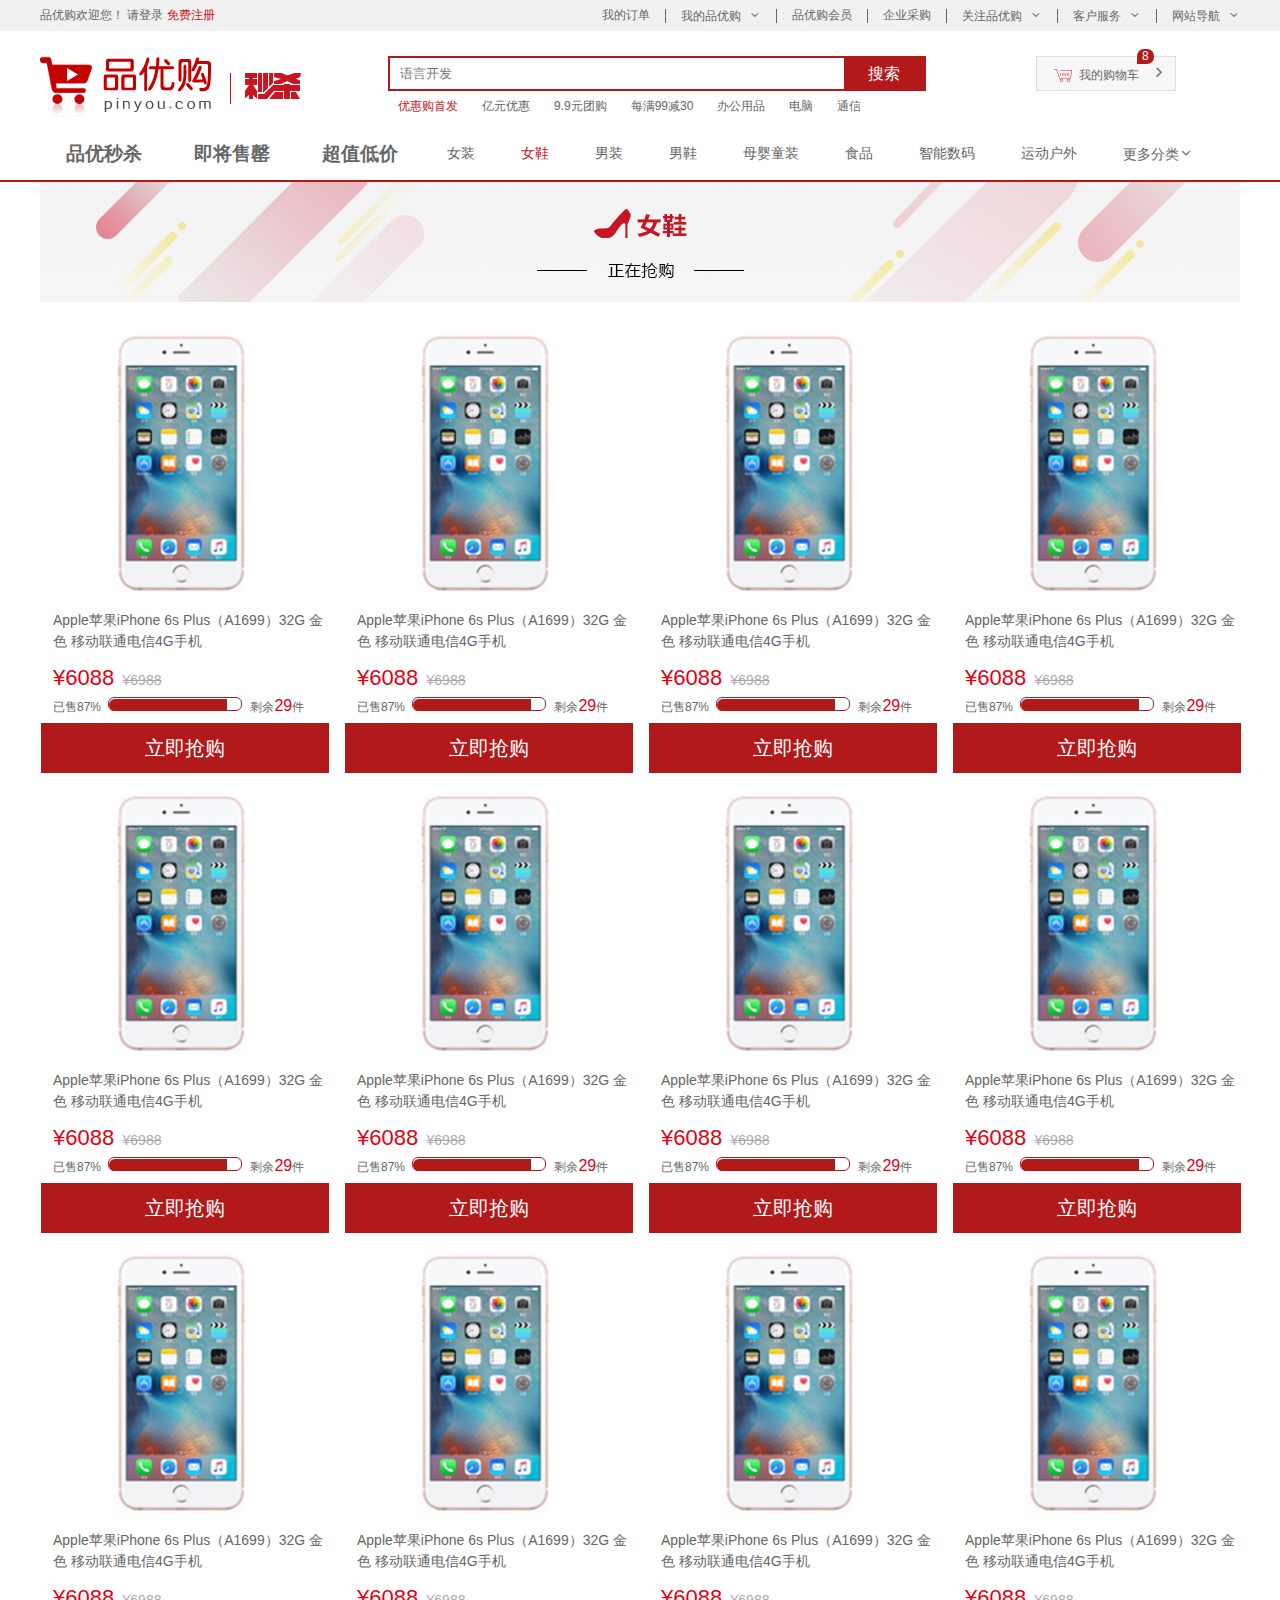
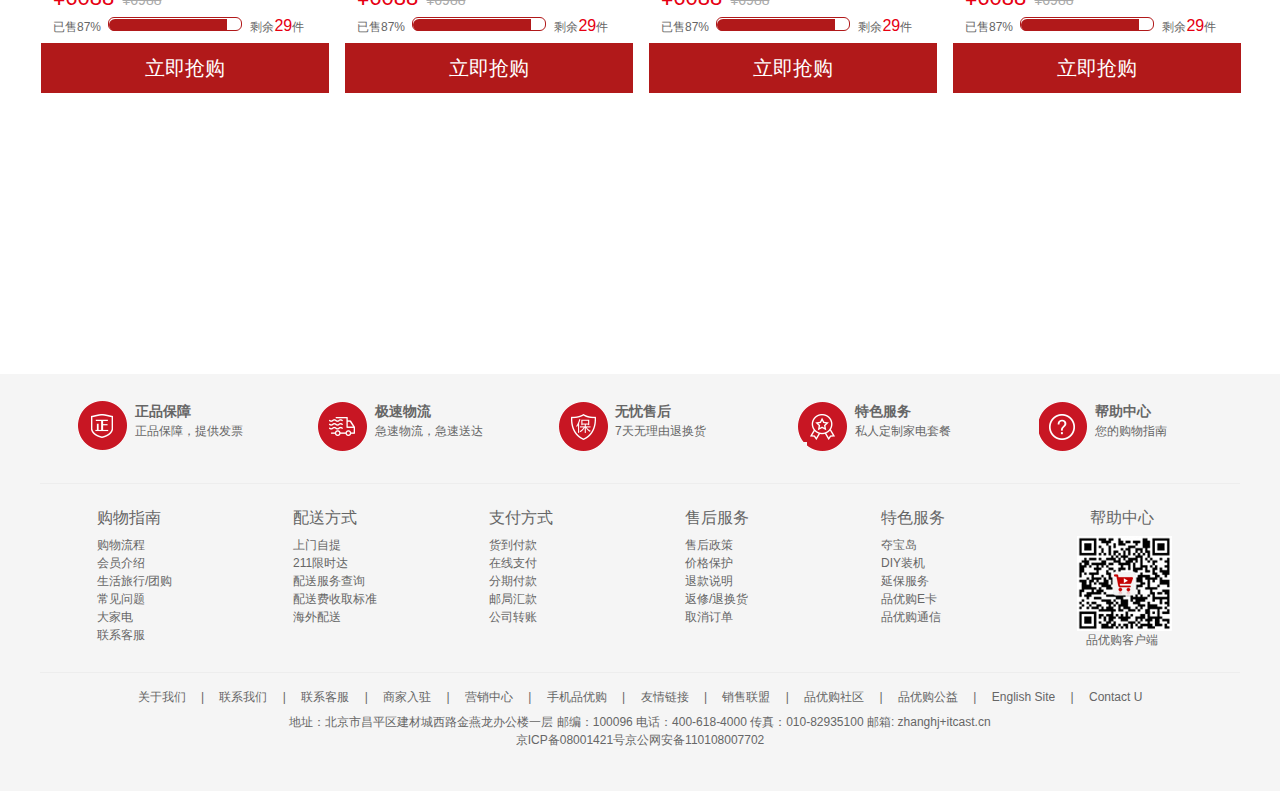
<file: list.html>
<!DOCTYPE html>
<html lang="en">
<head>
    <meta charset="UTF-8">
    <meta http-equiv="X-UA-Compatible" content="IE=edge">
    <meta name="viewport" content="width=device-width, initial-scale=1.0">
    <title>品优购商城-综合网购首选-正品低价、品质保障、配送及时、轻松购物！</title>
    <!-- 网站说明 -->
    <meta name="description" content="品优购商城-专业的综合网上购物商城，为您提供正品低价的购物选择、优质便捷的服务体验。商品来自全球数十万品牌商家，囊括家电、手机、电脑、服装、居家、母婴、美妆、个护、食品、生鲜等丰富品类，满足各种购物需求。">
    <meta name="Keywords" content="网上购物,网上商城,家电,手机,电脑,服装,居家,母婴,美妆,个护,食品,生鲜,品优购">
    <link rel="shortcut icon" href="favicon/favicon.ico">
    <link rel="stylesheet" href="css/common.css">
    <link rel="stylesheet" href="css/base.css">
    <link rel="stylesheet" href="css/list.css">
</head>
<body>
         <!-- 快捷导航star -->
    <div class="shortcut">
        <div class="w">
      <div class="fl">
        <ul>
            <li>品优购欢迎您！&nbsp;</li>
            <li>
                <a href="#">请登录</a>&nbsp;<a href="#" class="style_red">免费注册</a>
            </li>
        </ul>
      </div>
      <div class="fr">
        <ul>
            <li>我的订单</li>
            <li></li>
            <li class="arrow-icon">我的品优购</li>
            <li></li>
            <li>品优购会员</li>
            <li></li>
            <li>企业采购</li>
            <li></li>
            <li class="arrow-icon">关注品优购</li>
            <li></li>
            <li class="arrow-icon">客户服务</li>
            <li></li>
            <li class="arrow-icon">网站导航</li>
        </ul>
      </div>
        </div>
    </div>
    <!-- 快捷导航end -->
    <!-- 快捷导航star -->
    <header class="header w">
        <div class="logo">
            <h1><a href="index.html" title="品优购商城">品优购商城</a></h1>
        </div>
        <div class="sk">
            <img src="image/秒杀拷贝.png" alt="">
        </div>
        <!-- 搜索框及按钮 -->
        <div class="search">
            <input type="search" name="搜索框" id ="" placeholder="语言开发">
            <button>搜索</button>
        </div>
        <!-- 热词 -->
        <div class="hotwrods">
            <a href="#" class="style_red">优惠购首发</a><a href="#">亿元优惠</a><a href="#">9.9元团购</a><a href="#">每满99减30</a><a href="#">办公用品</a><a href="#">电脑</a><a href="#">通信</a>                          
        </div>
        <!-- 购物车 -->
        <div class="shopcar">
            <a href="#"><img src="image/购物车.png" alt="">&nbsp; <em>我的购物车</em></a>
            <i class="message">8</i>
        </div>
    </header>
    <!-- 快捷导航end -->
    <!-- nav导航star-->
<div class="nav">
    <!-- 版心star -->
    <div class="w">
           <div class="sk_list">
            <ul>
                <li><a href="#"><h3>品优秒杀</h3></a></li>
                <li><a href="#"><h3>即将售罄</h3></a></li>
                <li><a href="#"><h3>超值低价</h3></a></li>
            </ul>
           </div>
           
        </div>
         <div class="sk_cont">
            <ul>
            <li><a href="#">女装</a></li>
            <li><a href="#" class="style_red">女鞋</a></li>
            <li><a href="#">男装</a></li>
            <li><a href="#">男鞋</a></li>
            <li><a href="#">母婴童装</a></li>
            <li><a href="#">食品</a></li>
            <li><a href="#">智能数码</a></li>
            <li><a href="#">运动户外</a></li>
            <li><a href="#">更多分类</a></li>          
        </ul>
    </div>
    <!-- 版心end -->
    </div>
</div>
<!-- nav导航end--> 
  <div class="w sk_container">
    <div class="sk_hd"><img src="image/正在抢购.png" alt=""></div>
    <div class="sk_bd">
        <ul>
            <li>
                <a href="#">
                    <img src="image/图层7.png" alt="">
                    <h3>Apple苹果iPhone 6s Plus（A1699）32G 金色 移动联通电信4G手机</h3>
                    <i>¥6088</i>
                    <em>¥6988</em>
                    <div class="quantity">
                    <span>已售87%</span>
                    <span class="Surplus">剩余<i>29</i>件</span>
                    </div> 
                </a>
                <div class="purchase">立即抢购</div>
            </li>
            <li>
                <a href="#">
                    <img src="image/图层7.png" alt="">
                    <h3>Apple苹果iPhone 6s Plus（A1699）32G 金色 移动联通电信4G手机</h3>
                    <i>¥6088</i>
                    <em>¥6988</em>
                    <div class="quantity">
                    <span>已售87%</span>
                    <span class="Surplus">剩余<i>29</i>件</span>
                    </div> 
                </a>
                <div class="purchase">立即抢购</div>
            </li>
            <li>
                <a href="#">
                    <img src="image/图层7.png" alt="">
                    <h3>Apple苹果iPhone 6s Plus（A1699）32G 金色 移动联通电信4G手机</h3>
                    <i>¥6088</i>
                    <em>¥6988</em>
                    <div class="quantity">
                    <span>已售87%</span>
                    <span class="Surplus">剩余<i>29</i>件</span>
                    </div> 
                </a>
                <div class="purchase">立即抢购</div>
            </li>
            <li>
                <a href="#">
                    <img src="image/图层7.png" alt="">
                    <h3>Apple苹果iPhone 6s Plus（A1699）32G 金色 移动联通电信4G手机</h3>
                    <i>¥6088</i>
                    <em>¥6988</em>
                    <div class="quantity">
                    <span>已售87%</span>
                    <span class="Surplus">剩余<i>29</i>件</span>
                    </div> 
                </a>
                <div class="purchase">立即抢购</div>
            </li>
            <li>
                <a href="#">
                    <img src="image/图层7.png" alt="">
                    <h3>Apple苹果iPhone 6s Plus（A1699）32G 金色 移动联通电信4G手机</h3>
                    <i>¥6088</i>
                    <em>¥6988</em>
                    <div class="quantity">
                    <span>已售87%</span>
                    <span class="Surplus">剩余<i>29</i>件</span>
                    </div> 
                </a>
                <div class="purchase">立即抢购</div>
            </li>
            <li>
                <a href="#">
                    <img src="image/图层7.png" alt="">
                    <h3>Apple苹果iPhone 6s Plus（A1699）32G 金色 移动联通电信4G手机</h3>
                    <i>¥6088</i>
                    <em>¥6988</em>
                    <div class="quantity">
                    <span>已售87%</span>
                    <span class="Surplus">剩余<i>29</i>件</span>
                    </div> 
                </a>
                <div class="purchase">立即抢购</div>
            </li>
            <li>
                <a href="#">
                    <img src="image/图层7.png" alt="">
                    <h3>Apple苹果iPhone 6s Plus（A1699）32G 金色 移动联通电信4G手机</h3>
                    <i>¥6088</i>
                    <em>¥6988</em>
                    <div class="quantity">
                    <span>已售87%</span>
                    <span class="Surplus">剩余<i>29</i>件</span>
                    </div> 
                </a>
                <div class="purchase">立即抢购</div>
            </li>
            <li>
                <a href="#">
                    <img src="image/图层7.png" alt="">
                    <h3>Apple苹果iPhone 6s Plus（A1699）32G 金色 移动联通电信4G手机</h3>
                    <i>¥6088</i>
                    <em>¥6988</em>
                    <div class="quantity">
                    <span>已售87%</span>
                    <span class="Surplus">剩余<i>29</i>件</span>
                    </div> 
                </a>
                <div class="purchase">立即抢购</div>
            </li>
            <li>
                <a href="#">
                    <img src="image/图层7.png" alt="">
                    <h3>Apple苹果iPhone 6s Plus（A1699）32G 金色 移动联通电信4G手机</h3>
                    <i>¥6088</i>
                    <em>¥6988</em>
                    <div class="quantity">
                    <span>已售87%</span>
                    <span class="Surplus">剩余<i>29</i>件</span>
                    </div> 
                </a>
                <div class="purchase">立即抢购</div>
            </li>
            <li>
                <a href="#">
                    <img src="image/图层7.png" alt="">
                    <h3>Apple苹果iPhone 6s Plus（A1699）32G 金色 移动联通电信4G手机</h3>
                    <i>¥6088</i>
                    <em>¥6988</em>
                    <div class="quantity">
                    <span>已售87%</span>
                    <span class="Surplus">剩余<i>29</i>件</span>
                    </div> 
                </a>
                <div class="purchase">立即抢购</div>
            </li>
            <li>
                <a href="#">
                    <img src="image/图层7.png" alt="">
                    <h3>Apple苹果iPhone 6s Plus（A1699）32G 金色 移动联通电信4G手机</h3>
                    <i>¥6088</i>
                    <em>¥6988</em>
                    <div class="quantity">
                    <span>已售87%</span>
                    <span class="Surplus">剩余<i>29</i>件</span>
                    </div> 
                </a>
                <div class="purchase">立即抢购</div>
            </li>
            <li>
                <a href="#">
                    <img src="image/图层7.png" alt="">
                    <h3>Apple苹果iPhone 6s Plus（A1699）32G 金色 移动联通电信4G手机</h3>
                    <i>¥6088</i>
                    <em>¥6988</em>
                    <div class="quantity">
                    <span>已售87%</span>
                    <span class="Surplus">剩余<i>29</i>件</span>
                    </div> 
                </a>
                <div class="purchase">立即抢购</div>
            </li>
        </ul>
    </div>
</div>
    <!-- footer底部star-->
    <div class="footer">
        <div class="w">
            <!--mod_servcie底部star-->
            <div class="mod_servcie">
                <ul>
                    <li>
                        <h5 class="servcie1 servcie"></h5>
                        <h3>正品保障</h3>
                        <p>正品保障，提供发票</p>
                    </li>
                    <li>
                        <h5 class="servcie2 servcie"></h5>
                        <h3>极速物流</h3>
                        <p>急速物流，急速送达</p>
                    </li>
                    <li>
                        <h5 class="servcie3 servcie"></h5>
                        <h3>无忧售后</h3>
                        <p>7天无理由退换货</p>
                    </li>
                    <li>
                        <h5 class="servcie4 servcie"></h5>
                        <h3>特色服务</h3>
                        <p>私人定制家电套餐</p>
                    </li>
                    <li>
                        <h5 class="servcie5 servcie"></h5>
                        <h3>帮助中心</h3>
                        <p>您的购物指南</p>
                    </li>
                </ul>
            </div>
            <!--mod_servcie底部end-->
            <!--mod_help底部star-->
            <div class="mod_help">
                <dl>
                    <dt>购物指南</dt>
                    <dd><a href="">购物流程</a></dd>
                    <dd><a href="">会员介绍</a></dd>
                    <dd><a href="">生活旅行/团购</a></dd>
                    <dd><a href="">常见问题</a></dd>
                    <dd><a href="">大家电</a></dd>
                    <dd><a href="">联系客服</a></dd>
                </dl>
                <dl>
                    <dt>配送方式</dt>
                    <dd><a href="">上门自提</a></dd>
                    <dd><a href="">211限时达</a></dd>
                    <dd><a href="">配送服务查询</a></dd>
                    <dd><a href="">配送费收取标准</a></dd>
                    <dd><a href="">海外配送</a></dd>
                </dl>
                <dl>
                    <dt>支付方式</dt>
                    <dd><a href="">货到付款</a></dd>
                    <dd><a href="">在线支付</a></dd>
                    <dd><a href="">分期付款</a></dd>
                    <dd><a href="">邮局汇款</a></dd>
                    <dd><a href="">公司转账</a></dd>
                </dl>
                <dl>
                    <dt>售后服务</dt>
                    <dd><a href="">售后政策</a></dd>
                    <dd><a href="">价格保护</a></dd>
                    <dd><a href="">退款说明</a></dd>
                    <dd><a href="">返修/退换货</a></dd>
                    <dd><a href="">取消订单</a></dd>
                </dl>
                <dl>
                    <dt>特色服务</dt>
                    <dd><a href="">夺宝岛</a></dd>
                    <dd><a href="">DIY装机</a></dd>
                    <dd><a href="">延保服务</a></dd>
                    <dd><a href="">品优购E卡</a></dd>
                    <dd><a href="">品优购通信</a></dd>
                </dl>
                <dl>
                    <dt>帮助中心</dt>
                    <dd><img src="image/code.png" alt="二维码"></dd>
                    <dd><a href="">品优购客户端</a></dd>
                </dl>
            </div>
            <!--mod_help底部end-->
            <!--mod-copyright底部star-->
            <div class="mod-copyright">
                <div class="link">
                    <a href="#">关于我们</a>
                    <span class="split">|</span>
                    <a href="#">联系我们</a>
                    <span class="split">|</span>
                    <a href="#">联系客服</a>
                    <span class="split">|</span>
                    <a href="#">商家入驻</a>
                    <span class="split">|</span>
                    <a href="#">营销中心</a>
                    <span class="split">|</span>
                    <a href="#">手机品优购</a>
                    <span class="split">|</span>
                    <a href="#">友情链接</a>
                    <span class="split">|</span>
                    <a href="#">销售联盟</a>
                    <span class="split">|</span>
                    <a href="#">品优购社区</a>
                    <span class="split">|</span>
                    <a href="#">品优购公益</a>
                    <span class="split">|</span>
                    <a href="#">English Site</a>
                    <span class="split">|</span>
                    <a href="#"> Contact U</a>
             </div>
             <div class="copyright">
                <p> 地址：北京市昌平区建材城西路金燕龙办公楼一层 邮编：100096 电话：400-618-4000 传真：010-82935100 邮箱: zhanghj+itcast.cn</p>
                 <p>京ICP备08001421号京公网安备110108007702</p></div>
             </div>
        </div>
    </div>
<!-- footer底部end-->
</body>
</html>
</file>
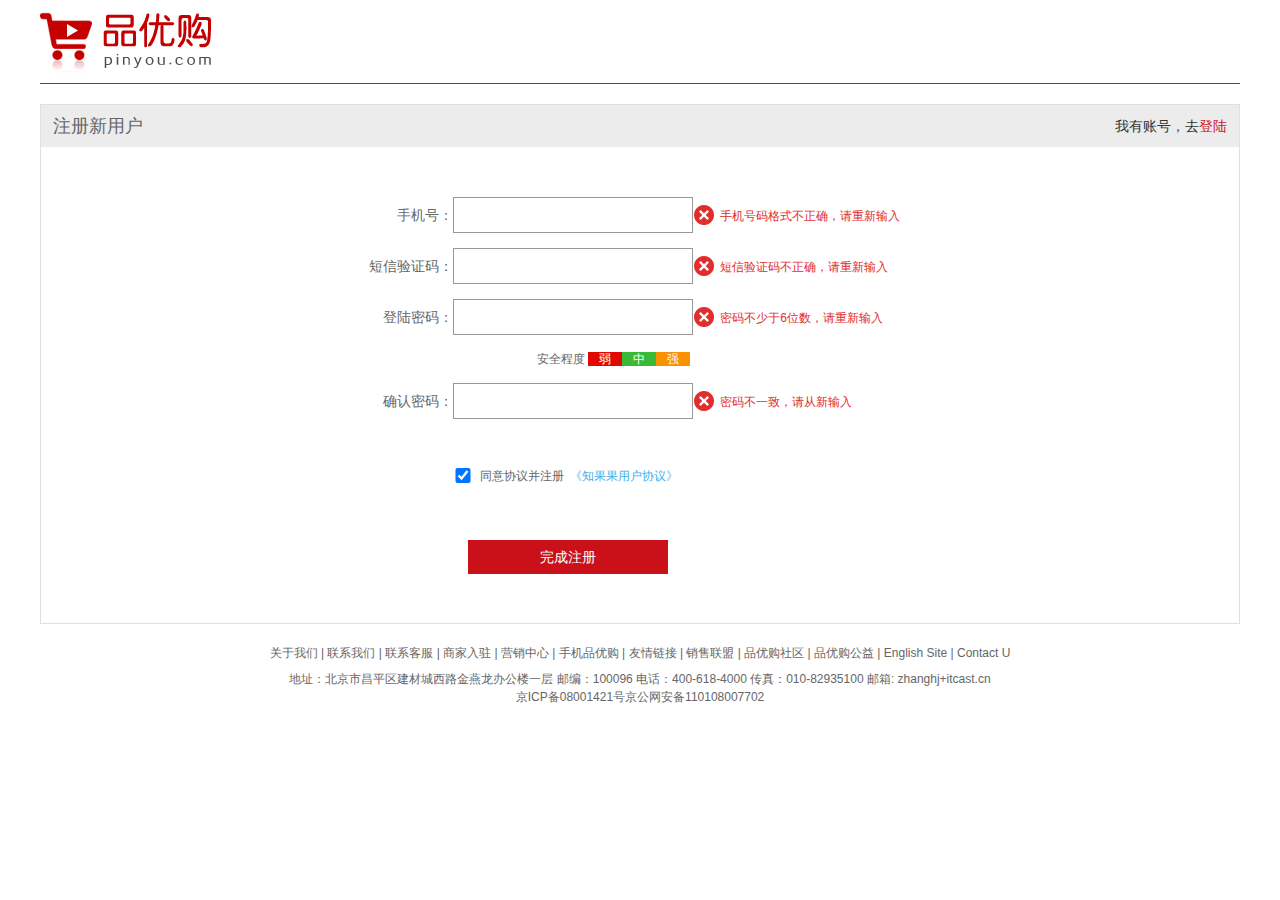
<file: register.html>
<!DOCTYPE html>
<html lang="en">
<head>
    <meta charset="UTF-8">
    <meta http-equiv="X-UA-Compatible" content="IE=edge">
    <meta name="viewport" content="width=device-width, initial-scale=1.0">
    <title>个人注册</title>
    <link rel="shortcut icon" href="favicon/favicon.ico">
    <link rel="stylesheet" href="css/base.css">
    <link rel="stylesheet" href="css/register.css">
</head>
<body>
    <div class="w">
        <header>
            <div class="logo">
                <a href="index.html" target="_blank"><img src="image/logo.png" alt=""></a>
            </div></header>
        <div class="subject">
            <div class="hd">
                <h3>注册新用户</h3>
                <a href="#"><p>我有账号，去</p>登陆</a>
            </div>
            <div class="bd">
                <ul>
                    <li><label for="">手机号：</label><input type="tel" pattern="[0-9]{10}"><span class="error"><i class="error_icon"></i> 手机号码格式不正确，请重新输入</span></li>
                    <li><label for="">短信验证码：</label><input type="text"><span class="error"><i class="error_icon"></i> 短信验证码不正确，请重新输入</span></li>
                    <li><label for="">登陆密码：</label><input type="password"><span class="error"><i class="error_icon"></i> 密码不少于6位数，请重新输入</span></li>
                    <li><div class="safe">安全程度 <em class="ruo">弱</em><em class="zhong">中</em><em class="qiang">强</em></div></li>
                    <li><label for="">确认密码：</label><input type="password"><span class="error"><i class="error_icon"></i> 密码不一致，请从新输入</span></li>
                    <li class="agree"><input type="checkbox" name="" id="" checked>&nbsp;&nbsp;同意协议并注册<a href="#">&nbsp;&nbsp;《知果果用户协议》</a></li>
                <li><button>完成注册</button></li>
                </ul>
            </div>
        </div>
        <footer>
                <div class="link">
                    <a href="#">关于我们</a>
                    <span class="split">|</span>
                    <a href="#">联系我们</a>
                    <span class="split">|</span>
                    <a href="#">联系客服</a>
                    <span class="split">|</span>
                    <a href="#">商家入驻</a>
                    <span class="split">|</span>
                    <a href="#">营销中心</a>
                    <span class="split">|</span>
                    <a href="#">手机品优购</a>
                    <span class="split">|</span>
                    <a href="#">友情链接</a>
                    <span class="split">|</span>
                    <a href="#">销售联盟</a>
                    <span class="split">|</span>
                    <a href="#">品优购社区</a>
                    <span class="split">|</span>
                    <a href="#">品优购公益</a>
                    <span class="split">|</span>
                    <a href="#">English Site</a>
                    <span class="split">|</span>
                    <a href="#"> Contact U</a>
             </div>
             <div class="copyright">
                <p> 地址：北京市昌平区建材城西路金燕龙办公楼一层 邮编：100096 电话：400-618-4000 传真：010-82935100 邮箱: zhanghj+itcast.cn</p>
                 <p>京ICP备08001421号京公网安备110108007702</p></div>
             </div>
        </footer>
    </div>
</body>
</html>
</file>
<file: css/common.css>
/* 字体声明 */
@font-face {
    font-family: 'icomoon';
    src:  url('../fonts/icomoon.eot?p4ssmb');
    src:  url('../fonts/icomoon.eot?p4ssmb#iefix') format('embedded-opentype'),
      url('../fonts/icomoon.ttf?p4ssmb') format('truetype'),
      url('../fonts/icomoon.woff?p4ssmb') format('woff'),
      url('../fonts/icomoon.svg?p4ssmb#icomoon') format('svg');
    font-weight: normal;
    font-style: normal;
    font-display: block;
  }
/* 版心 */
.w {
    width: 1200px;
    margin: 0 auto;
}
/* 快捷导航 */
.style_red {
    color: #c81623; 
}
.shortcut {
    height: 31px;
    line-height: 31px;
    background: #f1f1f1;
}
.fl {
    float: left;
}
.fr {
    float: right;
}
.shortcut ul li {
    float: left;
}
/* 选择所有的偶数 */
.shortcut .fr ul li:nth-child(even) {
    width: 1px;
    height: 14px;
    background: #666666;
    margin: 9px 15px 0;
}
.arrow-icon::after {
    content: '\e905';
    font-family: 'icomoon';
     margin-left: 8px; 
}
/* header头部制作 */
.header {
    position: relative;
    height: 105px;
}
.logo {
    position:absolute ;
    margin-top: 25px ;
    width: 171px;
    height: 61px;
}
.logo a {
    display: block;
    width: 171px;
    height: 61px;
    background: url(../image/logo.png) no-repeat;
     /* 淘宝做法 */
    /* text-indent: -9999px ;
    overflow: hidden;  */
    /* 京东做法 */
    font-size: 0;
}
.search {
    position: absolute;
    top: 25px;
    left: 348px;
    width: 538px;
    height: 35px;
    border: 2px solid #b1191a;
}
.search input{
    float: left;
    padding-left: 10px;
     width: 454px;
     height: 31px;
     line-height: 32px;
     color: #c1c1c1;
}
.search button {
    float: left;
    width: 80px;
    height: 32px;
    line-height: 32px;
    font-size: 16px;
    color: #fff;
    background: #b1191a;
}
.hotwrods {
    position: absolute;
    top: 66px;
    left: 346px;
    
}
.hotwrods a {
    margin: 0 12px;
}
.shopcar {
    position: absolute;
    top: 25px;
    padding-left: 17px;
    right: 64px;
    width: 140px;
    height: 35px;
    line-height: 31px; 
    background: #f7f7f7;
    border: 1px solid #dfdfdf;
}
.shopcar a::after {
    content: '\e906';
    font-family: 'icomoon';
    margin-left: 12px;
    font-size: 16px;
    padding-bottom: 0;
}
.message {
    position: absolute;
    top: -8px;
    left: 100px;
    padding: 0 5px 5px;
    height: 15px;
    line-height: 15px;
    color: #fff;
    background: #b1191a;
    border-radius: 7px 7px 7px 0;
}
.nav {
    height: 46px;
    border-bottom: 2px solid #b1191a;
}
.dropdown {
    float: left;
    width: 209px;
    height: 46px;
}
 .dropdown .dt {
    width: 100%;
    height: 100%;
    font-size: 16px;
    text-align: center;
    color: #fff;
    line-height: 46px;
    background: #b1191a;

}

.dropdown .dd {
    width: 209px;
    height: 467px;
    background-color: #c81623;
}
.dropdown .dd ul li{
    margin-left: 2px;
    padding-left: 10px;
    height: 31px;
    line-height: 31px; 
   
}
.dropdown .dd ul li a {
    color: #fff;
    font-size: 14px;
}
.dropdown .dd ul li:hover {
    background: #fff;   
}
.dropdown .dd ul li:hover a{
    color: #b1191a;  
}

.dropdown .dd ul li:nth-child(-n+12):after {
    float: right;
    margin-right: 5px;
    content: '\e906';
    font-family: 'icomoon';
    color: #fff;
}
.dropdown .dd ul li:nth-child(-n+12):hover:after {
    color: #b1191a;
}

.nabitems ul li {
    float: left;
}
.nabitems ul li a{
    display: block;
    height: 46px;
    line-height: 46px;
    padding:  0 26px;
    font-size: 16px;
}
.footer {
    height: 417px;
   background: #f5f5f5; 
}
.mod_servcie {
    height: 110px;
    border-bottom: 1px solid #ededed;
}
.mod_servcie ul li {
    float: left;
    width: 166px;
    margin: 27px  37px;
}
.mod_servcie ul li .servcie {
    float: left;
    margin-right: 7px;
}
.mod_servcie ul li .servcie1 {
    width: 51px;
    height: 50px;
    background: url(../image/icons.png) no-repeat -252px -3px ;
}

.mod_servcie ul li h3 {
    font-size: 14px;
}
.mod_servcie ul li p {
    font-size: 12px;
}
.mod_servcie ul li .servcie2 {
    width: 51px;
    height: 51px;
    background: url(../image/icons.png) no-repeat -254px -53px ;
}
.mod_servcie ul li .servcie3 {
    width: 51px;
    height: 51px;
    background: url(../image/icons.png) no-repeat -255px -105px ;
}
.mod_servcie ul li .servcie4 {
    width: 51px;
    height: 51px;
    background: url(../image/icons.png) no-repeat -257px -156px ;
}
.mod_servcie ul li .servcie5 {
    width: 51px;
    height: 51px;
    background: url(../image/icons.png) no-repeat -256px -208px ;
}
.mod_help {
    height: 189px;
    border-bottom: 1px solid #ededed;
    padding-left: 57px;
    padding-top: 22px;
}
.mod_help dl {
    float: left;
    width: 196px;
}
.mod_help dl:last-child {
    width: 90px;
    text-align: center;
}
.mod_help dt {
    font-size: 16px;
    padding-bottom: 6px;
}
.mod_help dd {
    color: #333333;
}
.mod-copyright {
    margin-top: 15px;
    text-align: center;
}
.link {
    margin-bottom: 7px;
}
.link .split {
    padding: 0px 12px;
}
</file>
<file: css/base.css>
/* 把我们所有标签的内外边距清零 */
* {
    margin: 0;
    padding: 0;
    /* css3盒子模型 */
    box-sizing: border-box;
}
/* em 和 i 斜体的文字不倾斜 */
em,
i {
    font-style: normal
}
/* 去掉li 的小圆点 */
li {
    list-style: none
}

img {
    /* border 0 照顾低版本浏览器 如果 图片外面包含了链接会有边框的问题 */
    border: 0;
    /* 取消图片底侧有空白缝隙的问题 */
    vertical-align: middle
}

button {
    /* 当我们鼠标经过button 按钮的时候，鼠标变成小手 */
    cursor: pointer
}

a {
    color: #666;
    text-decoration: none
}

a:hover {
    color: #c81623
}

button,
input {
    /* "\5B8B\4F53" 就是宋体的意思 这样浏览器兼容性比较好 */
    font-family: Microsoft YaHei, Heiti SC, tahoma, arial, Hiragino Sans GB, "\5B8B\4F53", sans-serif;
    /* 默认有灰色边框我们需要手动去掉 */
    border: 0; 
    outline: none;
}

body {
    /* CSS3 抗锯齿形 让文字显示的更加清晰 */
    -webkit-font-smoothing: antialiased;
    background-color: #fff;
    font: 12px/1.5 Microsoft YaHei, Heiti SC, tahoma, arial, Hiragino Sans GB, "\5B8B\4F53", sans-serif;
    color: #666
}

.hide,
.none {
    display: none
}
/* 清除浮动 */
.clearfix:after {
    visibility: hidden;
    clear: both;
    display: block;
    content: ".";
    height: 0
}

.clearfix {
    *zoom: 1
}
</file>
<file: css/list.css>
@font-face {
    font-family: 'icomoon';
    src:  url('../fonts/icomoon.eot?p4ssmb');
    src:  url('../fonts/icomoon.eot?p4ssmb#iefix') format('embedded-opentype'),
      url('../fonts/icomoon.ttf?p4ssmb') format('truetype'),
      url('../fonts/icomoon.woff?p4ssmb') format('woff'),
      url('../fonts/icomoon.svg?p4ssmb#icomoon') format('svg');
}
.sk {
    position: absolute;
    top: 42px;
    left: 190px;
    padding: 0 14px;
    height: 31px;
    border-left: 1px solid #b1191a;
}
.sk_list ul li  {
    float: left;
    padding: 0 26px;
    line-height: 35px;
    font-size: 16px; 
}
.sk_cont ul li {
    float: left;
    padding: 0 23px;
    line-height: 35px;
    font-size: 14px;
}
.sk_cont ul li:last-child a:after {
    content:'\e905';
    font-family: 'icomoon';
}
.sk_bd {
    margin-top: 12px;
    margin-bottom: 280px;
}
.sk_bd ul {
    overflow: hidden;
    width: 1216px;
}
.sk_bd ul li {
    width: 290px;
    height: 460px;
    float: left;
    margin-right: 14px;
    border: 1px solid transparent;
}
.sk_bd ul li:hover {
    border: 1px solid #e60012;
}
.sk_bd img {
    width: 100%;
}
.sk_bd h3 {
    padding-left: 12px;
    padding-bottom: 9px;
    font-size: 14px;
    font-weight: 400;
}
.sk_bd i {
    padding-left: 12px;
    padding-right: 5px;
    font-size: 22px;
    color: #e60012;
   
}
.sk_bd em {
    font-size: 14px;
    color: #a9a9a9;
    text-decoration-line:line-through;
}
 .quantity {
    position: relative;
    padding-left: 12px;
    height: 29px;
} 
.quantity i {
    padding: 0;
    font-size: 16px;
}
.quantity .Surplus::before {
    content:'';
    display: inline-block;
    margin: 0 8px 0 4px;
    width: 132px;
    height: 12px;
    border: 1px solid #b1191a;
    border-radius: 6px;
}
.quantity i::before {
    content:'';
    position: absolute;
    top: 5px;
    left: 64px;
    display: inline-block;
    margin: 0 8px 0 4px;
    width: 118px;
    height: 12px;
    background: #b1191a;
    border-bottom-left-radius: 6px;
    border-top-left-radius: 6px;
}
 .purchase {
    height: 50px;
    line-height: 50px;
    font-size: 20px;
     text-align: center; 
    color: #fff;
    background: #b1191a;
}
</file>
<file: css/register.css>
@font-face {
    font-family: 'icomoon';
    src:  url('../fonts/icomoon.eot?p4ssmb');
    src:  url('../fonts/icomoon.eot?p4ssmb#iefix') format('embedded-opentype'),
      url('../fonts/icomoon.ttf?p4ssmb') format('truetype'),
      url('../fonts/icomoon.woff?p4ssmb') format('woff'),
      url('../fonts/icomoon.svg?p4ssmb#icomoon') format('svg');
}
.w {
    width: 1200px;
    margin: 0 auto;
}
header {
    height: 84px;
    line-height: 84px;
    border-bottom: 1px solid #c81623;
}
.subject {
    margin-top: 20px;
    height: 520px;
    border: 1px solid #dfdfdf;
}
.hd {
    padding: 0 12px;
    height: 42px;
    line-height: 42px;
    background: #ececec;
}
.hd h3 {
    float: left;
    font-size: 18px;
    font-weight: 400;
}
.hd p {
    display: inline;
    color: #333333;
}
.hd a {
    float: right;
    font-size: 14px;
    color: #c81623;
}
.bd {
    width: 550px;
    margin: 50px auto 0;
}
.bd ul li {
    padding-bottom: 15px;
}
.bd ul li label {
    display: inline-block;
    width: 88px;
    height: 20px;
    text-align: right;
    font-size: 14px;
}
.bd ul li input {
    width: 240px;
    height: 36px;
    border: 1px solid #999999;
}
.error {
    color: #e12d2c;
}
.error_icon {
    display: inline-block;
    width: 24px;
    height: 24px;
    vertical-align: middle;
    background: url(../image/矩形8.png) no-repeat;
}
.safe {
    margin-left: 172px;
}
.ruo,.zhong,.qiang {
    color: #fff;
    padding: 0 11px;
    background: #e10800;
}
.zhong {
    background: #39ba36;
}
.qiang {
    background: #f99200;
}
.agree {
    margin: 33px 0 40px;
}
.bd ul li input[type=checkbox]{
    margin:-2px 0 0 88px;
    width: 20px;
    height: 15px;
    vertical-align: middle;
}
.agree a {
    color: #43aeec;
}
button {
    margin-left: 103px;
    width: 200px;
    height: 34px;
    line-height: 34px;
    text-align: center;
    font-size: 14px;
    color: #fff;
    background: #ca111a;
}
footer {
    margin-top: 20px;
    text-align: center;
}
.copyright{
    margin-top: 8px;
}
</file>
